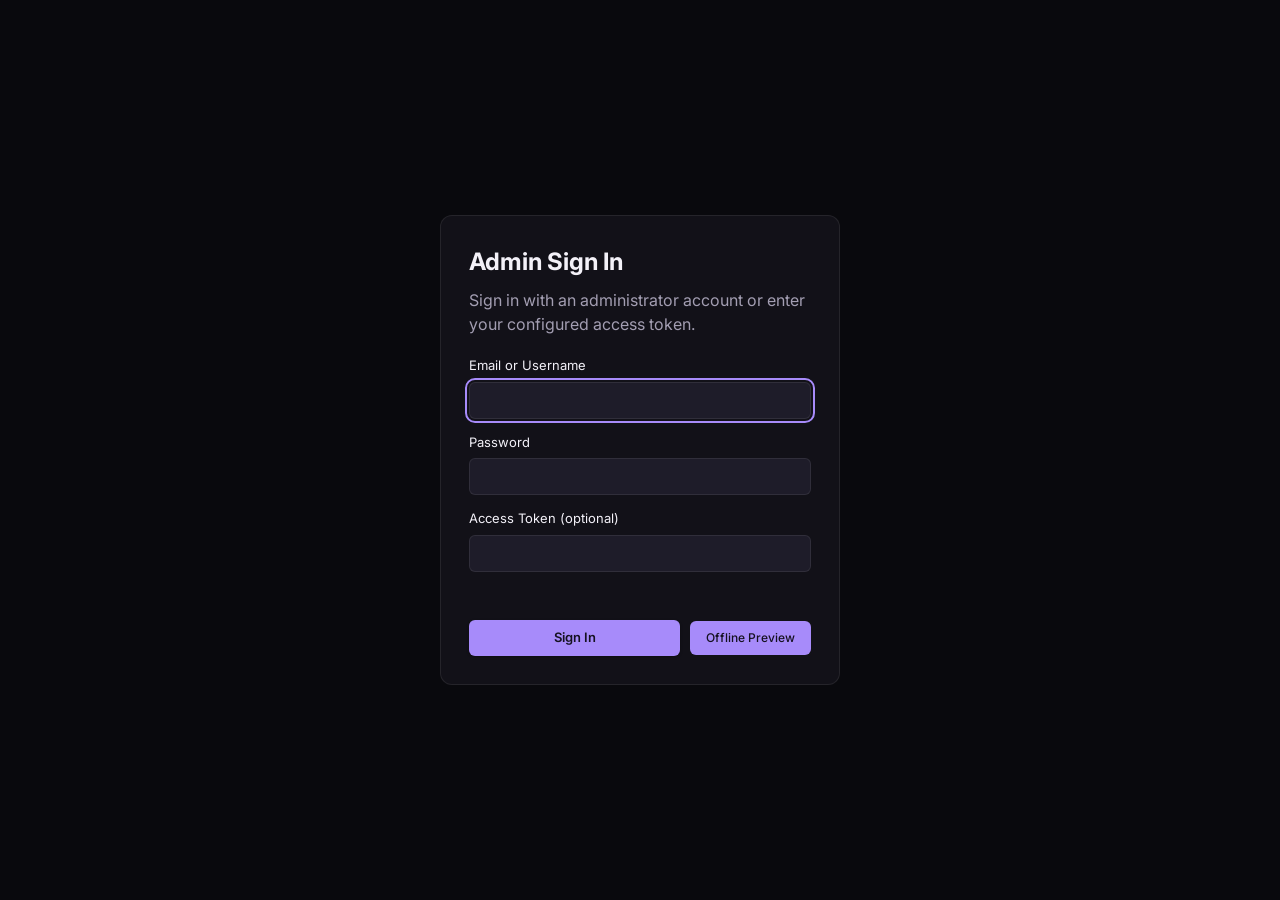
<file: admin-preview/index.html>
<!DOCTYPE html>
<html lang="en">
<head>
  <meta charset="UTF-8" />
  <meta name="viewport" content="width=device-width, initial-scale=1.0" />
  <meta http-equiv="Cache-Control" content="no-cache, no-store, must-revalidate" />
  <meta http-equiv="Pragma" content="no-cache" />
  <meta http-equiv="Expires" content="0" />
  <title>Larpiano Control Center — Admin Preview</title>
  <link rel="icon" type="image/svg+xml" href="assets/logo.svg" />

  <!-- Google Fonts: Plus Jakarta Sans, Inter & JetBrains Mono -->
  <link rel="preconnect" href="https://fonts.googleapis.com" />
  <link rel="preconnect" href="https://fonts.gstatic.com" crossorigin />
  <link href="https://fonts.googleapis.com/css2?family=Inter:wght@400;500;600;700;800&family=Plus+Jakarta+Sans:wght@500;600;700;800&family=JetBrains+Mono:wght@400;500;600&display=swap" rel="stylesheet" />

  <!-- CSS Design Tokens, Layout & Components -->
  <link rel="stylesheet" href="css/tokens.css?v=5.2.0" />
  <link rel="stylesheet" href="css/layout.css?v=5.2.0" />
  <link rel="stylesheet" href="css/components.css?v=5.2.0" />
  <link rel="stylesheet" href="css/pages.css?v=5.2.0" />
</head>
<body>

  <!-- Top Demo Data Indicator Banner -->
  <header class="demo-banner">
    <div class="demo-banner-left">
      <span class="demo-tag">CONTROL CENTER</span>
      <span class="demo-banner-text">Larpiano Admin Fleet Console</span>
    </div>
    <div class="demo-banner-right">
      <span class="fleet-channel-tag">Connecting...</span>
    </div>
  </header>

  <!-- Main Application Frame -->
  <div class="app-layout">

    <!-- Left Navigation Rail -->
    <aside class="app-sidebar" id="app-sidebar">
      <!-- Brand Block -->
      <a href="#/overview" class="sidebar-brand">
        <img src="assets/logo.svg" alt="Larpiano" class="sidebar-logo-icon" />
        <div class="sidebar-brand-text">
          <span class="brand-name">larpiano</span>
          <span class="brand-desc">· admin</span>
        </div>
      </a>

      <!-- Primary Navigation -->
      <nav class="sidebar-nav-container">
        <!-- 1. Overview -->
        <a href="#/overview" class="nav-item active" data-route="overview">
          <span class="nav-icon">
            <svg width="18" height="18" viewBox="0 0 24 24" fill="none" stroke="currentColor" stroke-width="2" stroke-linecap="round" stroke-linejoin="round">
              <rect x="3" y="3" width="7" height="9" rx="1"/><rect x="14" y="3" width="7" height="5" rx="1"/><rect x="14" y="12" width="7" height="9" rx="1"/><rect x="3" y="16" width="7" height="5" rx="1"/>
            </svg>
          </span>
          <span class="nav-label">Overview</span>
        </a>

        <!-- 2. Users -->
        <a href="#/users" class="nav-item" data-route="users">
          <span class="nav-icon">
            <svg width="18" height="18" viewBox="0 0 24 24" fill="none" stroke="currentColor" stroke-width="2" stroke-linecap="round" stroke-linejoin="round">
              <path d="M17 21v-2a4 4 0 0 0-4-4H5a4 4 0 0 0-4 4v2"/><circle cx="9" cy="7" r="4"/><path d="M23 21v-2a4 4 0 0 0-3-3.87"/><path d="M16 3.13a4 4 0 0 1 0 7.75"/>
            </svg>
          </span>
          <span class="nav-label">Users</span>
        </a>

        <!-- 3. Live Sessions -->
        <a href="#/sessions" class="nav-item" data-route="sessions">
          <span class="nav-icon">
            <svg width="18" height="18" viewBox="0 0 24 24" fill="none" stroke="currentColor" stroke-width="2" stroke-linecap="round" stroke-linejoin="round">
              <rect x="2" y="3" width="20" height="14" rx="2"/><line x1="8" y1="21" x2="16" y2="21"/><line x1="12" y1="17" x2="12" y2="21"/>
            </svg>
          </span>
          <span class="nav-label">Live Sessions</span>
          <span class="nav-badge live-badge">8</span>
        </a>

        <!-- 4. Analytics -->
        <a href="#/analytics" class="nav-item" data-route="analytics">
          <span class="nav-icon">
            <svg width="18" height="18" viewBox="0 0 24 24" fill="none" stroke="currentColor" stroke-width="2" stroke-linecap="round" stroke-linejoin="round">
              <line x1="18" y1="20" x2="18" y2="10"/><line x1="12" y1="20" x2="12" y2="4"/><line x1="6" y1="20" x2="6" y2="14"/>
            </svg>
          </span>
          <span class="nav-label">Analytics</span>
        </a>

        <!-- 5. Announcements -->
        <a href="#/announcements" class="nav-item" data-route="announcements">
          <span class="nav-icon">
            <svg width="18" height="18" viewBox="0 0 24 24" fill="none" stroke="currentColor" stroke-width="2" stroke-linecap="round" stroke-linejoin="round">
              <path d="M18 8A6 6 0 0 0 6 8c0 7-3 9-3 9h18s-3-2-3-9"/><path d="M13.73 21a2 2 0 0 1-3.46 0"/>
            </svg>
          </span>
          <span class="nav-label">Announcements</span>
        </a>

        <!-- 6. Releases -->
        <a href="#/releases" class="nav-item" data-route="releases">
          <span class="nav-icon">
            <svg width="18" height="18" viewBox="0 0 24 24" fill="none" stroke="currentColor" stroke-width="2" stroke-linecap="round" stroke-linejoin="round">
              <polygon points="12 2 2 7 12 12 22 7 12 2"/><polyline points="2 17 12 22 22 17"/><polyline points="2 12 12 17 22 12"/>
            </svg>
          </span>
          <span class="nav-label">Releases</span>
        </a>

        <!-- 7. Playground -->
        <a href="#/playground" class="nav-item" data-route="playground">
          <span class="nav-icon">
            <svg width="18" height="18" viewBox="0 0 24 24" fill="none" stroke="currentColor" stroke-width="2" stroke-linecap="round" stroke-linejoin="round">
              <polygon points="13 2 3 14 12 14 11 22 21 10 12 10 13 2"/>
            </svg>
          </span>
          <span class="nav-label">Playground</span>
        </a>

        <!-- Divider -->
        <div class="sidebar-divider"></div>

        <!-- 8. Audit Log -->
        <a href="#/audit" class="nav-item" data-route="audit">
          <span class="nav-icon">
            <svg width="18" height="18" viewBox="0 0 24 24" fill="none" stroke="currentColor" stroke-width="2" stroke-linecap="round" stroke-linejoin="round">
              <path d="M14 2H6a2 2 0 0 0-2 2v16a2 2 0 0 0 2 2h12a2 2 0 0 0 2-2V8z"/><polyline points="14 2 14 8 20 8"/><line x1="16" y1="13" x2="8" y2="13"/><line x1="16" y1="17" x2="8" y2="17"/><polyline points="10 9 9 9 8 9"/>
            </svg>
          </span>
          <span class="nav-label">Audit Log</span>
        </a>

        <!-- 9. Settings -->
        <a href="#/settings" class="nav-item" data-route="settings">
          <span class="nav-icon">
            <svg width="18" height="18" viewBox="0 0 24 24" fill="none" stroke="currentColor" stroke-width="2" stroke-linecap="round" stroke-linejoin="round">
              <circle cx="12" cy="12" r="3"/><path d="M19.4 15a1.65 1.65 0 0 0 .33 1.82l.06.06a2 2 0 0 1 0 2.83 2 2 0 0 1-2.83 0l-.06-.06a1.65 1.65 0 0 0-1.82-.33 1.65 1.65 0 0 0-1 1.51V21a2 2 0 0 1-2 2 2 2 0 0 1-2-2v-.09A1.65 1.65 0 0 0 9 19.4a1.65 1.65 0 0 0-1.82.33l-.06.06a2 2 0 0 1-2.83 0 2 2 0 0 1 0-2.83l.06-.06a1.65 1.65 0 0 0 .33-1.82 1.65 1.65 0 0 0-1.51-1H3a2 2 0 0 1-2-2 2 2 0 0 1 2-2h.09A1.65 1.65 0 0 0 4.6 9a1.65 1.65 0 0 0-.33-1.82l-.06-.06a2 2 0 0 1 0-2.83 2 2 0 0 1 2.83 0l.06.06a1.65 1.65 0 0 0 1.82.33H9a1.65 1.65 0 0 0 1-1.51V3a2 2 0 0 1 2-2 2 2 0 0 1 2 2v.09a1.65 1.65 0 0 0 1 1.51 1.65 1.65 0 0 0 1.82-.33l.06-.06a2 2 0 0 1 2.83 0 2 2 0 0 1 0 2.83l-.06.06a1.65 1.65 0 0 0-.33 1.82V9a1.65 1.65 0 0 0 1.51 1H21a2 2 0 0 1 2 2 2 2 0 0 1-2 2h-.09a1.65 1.65 0 0 0-1.51 1z"/>
            </svg>
          </span>
          <span class="nav-label">Settings</span>
        </a>
      </nav>

      <!-- Sidebar Footer -->
      <footer class="sidebar-footer">
        <div class="sidebar-version">
          <span class="status-dot"></span>
          <span>v1.1.0</span>
        </div>
        <span style="font-size: 10px; color: var(--subtle); text-transform: uppercase; letter-spacing: 0.05em;">Admin</span>
      </footer>
    </aside>

    <!-- Main Content Region -->
    <main class="app-main">
      <!-- Top Header -->
      <header class="app-header">
        <div class="header-left">
          <button id="mobile-menu-toggle" class="mobile-nav-toggle" aria-label="Toggle Menu">
            <svg width="20" height="20" viewBox="0 0 24 24" fill="none" stroke="currentColor" stroke-width="2"><line x1="3" y1="12" x2="21" y2="12"/><line x1="3" y1="6" x2="21" y2="21"/><line x1="3" y1="18" x2="21" y2="18"/></svg>
          </button>
          <div class="header-breadcrumb" id="header-breadcrumb">Overview</div>
        </div>

        <div class="header-right">
          <!-- Search Field Trigger -->
          <div class="header-search" id="header-search-bar" role="button" tabindex="0">
            <svg class="search-icon" viewBox="0 0 24 24" fill="none" stroke="currentColor" stroke-width="2">
              <circle cx="11" cy="11" r="8"/><line x1="21" y1="21" x2="16.65" y2="16.65"/>
            </svg>
            <span class="search-placeholder">Search (Ctrl K)</span>
            <span class="search-shortcut">⌘K</span>
          </div>

          <!-- Notification Bell -->
          <div style="position: relative;">
            <button class="header-btn" id="header-notif-btn" aria-label="Notifications">
              <svg width="18" height="18" viewBox="0 0 24 24" fill="none" stroke="currentColor" stroke-width="2">
                <path d="M18 8A6 6 0 0 0 6 8c0 7-3 9-3 9h18s-3-2-3-9"/><path d="M13.73 21a2 2 0 0 1-3.46 0"/>
              </svg>
              <span class="notification-badge"></span>
            </button>

            <!-- Notification Popover -->
            <div class="popover-menu" id="notif-popover" style="width: 300px; padding: 0;">
              <div style="padding: 10px 14px; border-bottom: 1px solid var(--border); font-size: 12px; font-weight: 600; color: var(--text); display: flex; justify-content: space-between;">
                <span>Notifications (Demo)</span>
                <span style="color: var(--accent-soft);">3 new</span>
              </div>
              <div id="notif-list"></div>
            </div>
          </div>

          <!-- Admin Profile Pill -->
          <div style="position: relative;">
            <button class="header-profile-btn" id="header-profile-btn">
              <div class="profile-avatar">A</div>
              <span class="profile-name">Administrator</span>
              <svg width="12" height="12" viewBox="0 0 24 24" fill="none" stroke="currentColor" stroke-width="2" style="color: var(--subtle);"><polyline points="6 9 12 15 18 9"/></svg>
            </button>

            <!-- Profile Popover -->
            <div class="popover-menu" id="profile-popover">
              <div style="padding: 8px 12px; border-bottom: 1px solid var(--border-subtle); margin-bottom: 4px;">
                <div class="popover-user-name" style="font-size: 13px; font-weight: 600; color: var(--text);">Administrator</div>
                <div class="popover-user-role" style="font-size: 11px; color: var(--subtle);">Control Center</div>
              </div>
              <div class="popover-item" id="profile-action-settings">
                <span>⚙️</span> Control Center Settings
              </div>
              <div class="popover-item" id="profile-action-signout" style="color: var(--danger);">
                <span>🚪</span> Sign out
              </div>
            </div>
          </div>
        </div>
      </header>

      <!-- Scrollable Page Container -->
      <section class="app-viewport" id="page-viewport">
        <!-- Rendered by active page module -->
      </section>
    </main>
  </div>

  <!-- Mobile Backdrop -->
  <div class="app-backdrop" id="app-backdrop"></div>

  <!-- Slide-Over User Detail Drawer -->
  <div class="drawer" id="user-drawer">
    <div class="drawer-header">
      <h3 style="font-size: var(--text-md); font-weight: 600; color: var(--text);">User Details</h3>
      <button class="btn btn-ghost btn-icon" id="drawer-close-btn" aria-label="Close">✕</button>
    </div>
    <div class="drawer-body" id="drawer-user-content">
      <!-- Populated dynamically -->
    </div>
  </div>
  <div class="app-backdrop" id="drawer-backdrop"></div>

  <!-- Announcement Composer Modal -->
  <div class="modal-overlay" id="announcement-modal">
    <div class="modal-card">
      <div class="modal-header">
        <h3 style="font-size: var(--text-md); font-weight: 600; color: var(--text);">Compose Announcement</h3>
        <button class="btn btn-ghost btn-icon" id="modal-anc-close-btn" aria-label="Close">✕</button>
      </div>
      <div class="modal-body">
        <div class="form-group">
          <label class="form-label">Announcement Title</label>
          <input type="text" id="anc-input-title" class="form-input" placeholder="e.g. v1.1.0 is now available" />
        </div>
        <div class="form-group">
          <label class="form-label">Audience Target</label>
          <select id="anc-select-audience" class="form-select">
            <option value="Global">Global (All clients)</option>
            <option value="Beta testers">Beta testers</option>
            <option value="Selected opt-in group">Selected opt-in group</option>
          </select>
        </div>
        <div class="form-group">
          <label class="form-label">Message Content (Safe plain text)</label>
          <textarea id="anc-input-msg" class="form-textarea" placeholder="Write release notes or maintenance notice here..."></textarea>
        </div>

        <!-- Real-time Live Preview -->
        <div class="announcement-preview-box">
          <div class="announcement-preview-header">In-App Live Preview</div>
          <div style="font-size: 14px; font-weight: 600; color: var(--text); margin-bottom: 4px;" id="preview-anc-title">Announcement Title</div>
          <div style="font-size: 12px; color: var(--muted); margin-bottom: 8px;" id="preview-anc-msg">Announcement message content will appear here...</div>
          <div style="font-size: 10px; color: var(--subtle);">Target: <span id="preview-anc-aud" style="color: var(--accent-soft);">Global</span> · Safe rendering preview</div>
        </div>
      </div>
      <div class="modal-footer">
        <button class="btn btn-ghost" id="modal-anc-cancel-btn">Cancel</button>
        <button class="btn btn-secondary" id="modal-anc-save-draft">Save Draft</button>
        <button class="btn btn-primary" id="modal-anc-publish">Publish (Preview)</button>
      </div>
    </div>
  </div>

  <!-- Release Notes & Draft Modal -->
  <div class="modal-overlay" id="release-modal">
    <div class="modal-card">
      <div class="modal-header">
        <h3 id="modal-rel-title" style="font-size: var(--text-md); font-weight: 600; color: var(--text);">Release Details</h3>
        <button class="btn btn-ghost btn-icon" id="modal-rel-close-btn" aria-label="Close">✕</button>
      </div>
      <div class="modal-body" id="modal-rel-body">
        <!-- Injected dynamically -->
      </div>
      <div class="modal-footer">
        <button class="btn btn-secondary" id="modal-rel-done-btn">Done</button>
      </div>
    </div>
  </div>

  <!-- Command Palette / Global Search Modal (Ctrl + K) -->
  <div class="modal-overlay" id="search-modal">
    <div class="modal-card" style="max-width: 520px;">
      <div style="padding: 12px 16px; border-bottom: 1px solid var(--border); display: flex; align-items: center; gap: 10px;">
        <svg width="18" height="18" viewBox="0 0 24 24" fill="none" stroke="currentColor" stroke-width="2" style="color: var(--accent-soft);"><circle cx="11" cy="11" r="8"/><line x1="21" y1="21" x2="16.65" y2="16.65"/></svg>
        <input type="text" id="search-modal-input" placeholder="Type a page, user, or action..." style="flex: 1; background: transparent; border: none; outline: none; color: var(--text); font-size: 15px; font-family: var(--font-sans);" />
        <button class="btn btn-ghost btn-icon" id="search-modal-close" style="width: 24px; height: 24px; font-size: 12px;">✕</button>
      </div>
      <div id="search-modal-results" style="max-height: 340px; overflow-y: auto; padding: 8px;">
        <!-- Populated dynamically -->
      </div>
    </div>
  </div>

  <!-- Fullscreen Celebration Particles Canvas -->
  <canvas id="confetti-canvas"></canvas>

  <!-- ES Module Application Coordinator -->
  <script type="module" src="js/app.js?v=5.2.0"></script>
</body>
</html>
</file>
<file: admin-preview/css/tokens.css>
/* ==========================================================================
   LARPIANO CONTROL CENTER — DESIGN TOKENS
   Modern, Precision Audio/Gaming Admin System
   ========================================================================== */

:root {
  /* Color Palette — Deep OLED & Refined Charcoal */
  --bg: #09090D;             /* Main page background */
  --sidebar: #0C0C11;        /* Navigation rail */
  --surface: #121118;        /* Main cards and table surfaces */
  --surface-raised: #181622; /* Hovered / elevated cards */
  --surface-soft: #1E1C29;   /* Inputs, badges, secondary blocks */
  --surface-active: #252233; /* Active/pressed row state */
  --border: rgba(255, 255, 255, 0.08); /* Crisp modern border */
  --border-subtle: rgba(255, 255, 255, 0.04);
  --border-focus: #8B5CF6;
  --border-accent: rgba(167, 139, 250, 0.28);

  /* Text & Content */
  --text: #F3F1F8;           /* Primary text */
  --muted: #A39EB2;          /* Secondary supporting text */
  --subtle: #736E82;         /* Quiet timestamps & metadata */

  /* Lavender / Violet Accents */
  --accent: #A78BFA;         /* Primary accent */
  --accent-soft: #C4B5FD;    /* High-contrast lavender */
  --accent-deep: #7C3AED;    /* Deep purple */
  --accent-glow: rgba(167, 139, 250, 0.18);
  --accent-tint: rgba(167, 139, 250, 0.10);

  /* Status Colors */
  --success: #34D399;        /* Online / playing */
  --success-bg: rgba(52, 211, 153, 0.12);
  --warning: #FBBF24;        /* Idle / scheduled */
  --warning-bg: rgba(251, 191, 36, 0.12);
  --danger: #F87171;         /* Suspended / error */
  --danger-bg: rgba(248, 113, 113, 0.12);
  --offline: #6B7280;        /* Offline */

  /* Typography — Clean, Bold, Modern Unslop Sans */
  --font-display: "Plus Jakarta Sans", "Inter", system-ui, -apple-system, BlinkMacSystemFont, "Segoe UI", Roboto, "Helvetica Neue", Arial, sans-serif;
  --font-sans: "Inter", "Plus Jakarta Sans", system-ui, -apple-system, BlinkMacSystemFont, "Segoe UI", Roboto, "Helvetica Neue", Arial, sans-serif;
  --font-serif: "Plus Jakarta Sans", "Inter", system-ui, sans-serif;
  --font-mono: "JetBrains Mono", ui-monospace, SFMono-Regular, Menlo, Monaco, Consolas, "Liberation Mono", "Courier New", monospace;

  /* Type Scale */
  --text-xs: 0.75rem;       /* 12px */
  --text-sm: 0.8125rem;     /* 13px */
  --text-base: 0.875rem;    /* 14px */
  --text-md: 0.9375rem;     /* 15px */
  --text-lg: 1.125rem;      /* 18px */
  --text-xl: 1.375rem;      /* 22px */
  --text-2xl: 1.75rem;      /* 28px */
  --text-3xl: 2.125rem;     /* 34px */
  --text-hero: 2.5rem;      /* 40px */

  /* Spacing Scale */
  --space-1: 0.25rem;       /* 4px */
  --space-2: 0.5rem;        /* 8px */
  --space-3: 0.75rem;       /* 12px */
  --space-4: 1rem;          /* 16px */
  --space-5: 1.25rem;       /* 20px */
  --space-6: 1.5rem;        /* 24px */
  --space-8: 2rem;          /* 32px */
  --space-10: 2.5rem;       /* 40px */

  /* Geometry & Radius */
  --radius-xs: 4px;
  --radius-sm: 6px;
  --radius-md: 8px;
  --radius-lg: 12px;
  --radius-xl: 16px;
  --radius-full: 9999px;

  /* Dimensions */
  --sidebar-width: 232px;
  --header-height: 56px;
  --content-max-width: 1440px;

  /* Transitions */
  --transition-fast: 140ms ease;
  --transition-normal: 200ms cubic-bezier(0.16, 1, 0.3, 1);
  --transition-slow: 320ms cubic-bezier(0.16, 1, 0.3, 1);
}

/* Compact mode */
body.density-compact {
  --space-4: 0.75rem;
  --space-5: 1rem;
  --space-6: 1.25rem;
  --space-8: 1.5rem;
  --text-base: 0.8125rem;
}
</file>
<file: admin-preview/css/layout.css>
/* ==========================================================================
   LARPIANO CONTROL CENTER — LAYOUT & SHELL
   ========================================================================== */

*, *::before, *::after {
  box-sizing: border-box;
  margin: 0;
  padding: 0;
}

html, body {
  height: 100%;
  width: 100%;
  background-color: var(--bg);
  color: var(--text);
  font-family: var(--font-sans);
  font-size: 16px;
  line-height: 1.5;
  -webkit-font-smoothing: antialiased;
  -moz-osx-font-smoothing: grayscale;
  overflow: hidden;
}

/* Prototype Banner */
.demo-banner {
  background: linear-gradient(90deg, #181524 0%, #1c182d 50%, #181524 100%);
  border-bottom: 1px solid rgba(167, 139, 250, 0.2);
  padding: 6px 16px;
  font-size: var(--text-xs);
  color: var(--accent-soft);
  display: flex;
  align-items: center;
  justify-content: space-between;
  height: 28px;
  z-index: 100;
  position: relative;
}

.demo-banner-left {
  display: flex;
  align-items: center;
  gap: var(--space-2);
}

.demo-tag {
  background: var(--accent-deep);
  color: #FFFFFF;
  font-weight: 600;
  font-size: 10px;
  padding: 1px 6px;
  border-radius: var(--radius-xs);
  letter-spacing: 0.05em;
  text-transform: uppercase;
}

.demo-banner-text {
  color: var(--muted);
}

.demo-banner-right {
  font-size: 11px;
  color: var(--subtle);
}

/* Main Layout Grid */
.app-layout {
  display: flex;
  height: calc(100vh - 28px);
  width: 100vw;
  overflow: hidden;
}

/* Sidebar */
.app-sidebar {
  width: var(--sidebar-width);
  min-width: var(--sidebar-width);
  background-color: var(--sidebar);
  border-right: 1px solid var(--border);
  display: flex;
  flex-direction: column;
  justify-content: space-between;
  user-select: none;
  z-index: 40;
  transition: transform var(--transition-normal);
}

.sidebar-brand {
  padding: var(--space-5) var(--space-5) var(--space-4) var(--space-5);
  display: flex;
  align-items: center;
  gap: var(--space-3);
  text-decoration: none;
}

.sidebar-logo-icon {
  width: 28px;
  height: 28px;
  border-radius: 6px;
  flex-shrink: 0;
}

.sidebar-brand-text {
  display: flex;
  align-items: baseline;
  gap: 6px;
}

.brand-name {
  font-family: var(--font-sans);
  font-size: var(--text-md);
  font-weight: 600;
  letter-spacing: -0.01em;
  color: var(--text);
}

.brand-desc {
  font-size: var(--text-xs);
  color: var(--subtle);
  font-weight: 400;
}

/* Navigation List */
.sidebar-nav-container {
  flex: 1;
  overflow-y: auto;
  padding: var(--space-2) var(--space-3);
  display: flex;
  flex-direction: column;
  gap: 2px;
}

.nav-item {
  display: flex;
  align-items: center;
  gap: var(--space-3);
  padding: 8px var(--space-3);
  border-radius: var(--radius-md);
  color: var(--muted);
  text-decoration: none;
  font-size: var(--text-base);
  font-weight: 500;
  transition: all var(--transition-fast);
  cursor: pointer;
  border: 1px solid transparent;
  position: relative;
}

.nav-item:hover {
  color: var(--text);
  background-color: var(--surface-raised);
}

.nav-item.active {
  color: var(--text);
  background-color: var(--accent-tint);
  border-color: rgba(167, 139, 250, 0.2);
}

.nav-item.active .nav-icon {
  color: var(--accent);
}

.nav-icon {
  width: 18px;
  height: 18px;
  display: flex;
  align-items: center;
  justify-content: center;
  color: var(--subtle);
  flex-shrink: 0;
  transition: color var(--transition-fast);
}

.nav-label {
  flex: 1;
  white-space: nowrap;
}


.nav-badge.live-badge {
  background: rgba(52, 211, 153, 0.15);
  color: #34D399;
  border: 1px solid rgba(52, 211, 153, 0.3);
  font-size: 10px;
  font-weight: 700;
  padding: 1px 6px;
  border-radius: var(--radius-full);
}

.fleet-channel-tag {
  color: var(--accent-soft);
  font-family: var(--font-mono);
  font-size: 11px;
  font-weight: 600;
}

.nav-badge {
  font-size: 11px;
  font-weight: 600;
  padding: 1px 6px;
  border-radius: var(--radius-full);
  background: var(--surface-soft);
  color: var(--muted);
}

.sidebar-divider {
  height: 1px;
  background-color: var(--border);
  margin: var(--space-3) var(--space-2);
}

/* Sidebar Footer */
.sidebar-footer {
  padding: var(--space-4) var(--space-4);
  border-top: 1px solid var(--border);
  display: flex;
  align-items: center;
  justify-content: space-between;
}

.sidebar-version {
  display: flex;
  align-items: center;
  gap: 8px;
  font-size: var(--text-xs);
  color: var(--muted);
  font-family: var(--font-mono);
}

.status-dot {
  width: 7px;
  height: 7px;
  border-radius: var(--radius-full);
  background-color: var(--success);
  box-shadow: 0 0 6px rgba(85, 201, 154, 0.4);
}

/* Content Area */
.app-main {
  flex: 1;
  display: flex;
  flex-direction: column;
  min-width: 0;
  overflow: hidden;
  position: relative;
}

/* Top Header */
.app-header {
  height: var(--header-height);
  min-height: var(--header-height);
  background-color: var(--bg);
  border-bottom: 1px solid var(--border);
  padding: 0 var(--space-8);
  display: flex;
  align-items: center;
  justify-content: space-between;
  gap: var(--space-4);
  z-index: 30;
}

.header-left {
  display: flex;
  align-items: center;
  gap: var(--space-3);
}

.mobile-nav-toggle {
  display: none;
  background: transparent;
  border: 1px solid var(--border);
  color: var(--muted);
  width: 36px;
  height: 36px;
  border-radius: var(--radius-md);
  cursor: pointer;
  align-items: center;
  justify-content: center;
}

.header-breadcrumb {
  font-size: var(--text-base);
  color: var(--muted);
  font-weight: 500;
}

.header-right {
  display: flex;
  align-items: center;
  gap: var(--space-3);
}

/* Search Bar in Header */
.header-search {
  position: relative;
  display: flex;
  align-items: center;
  background-color: var(--surface);
  border: 1px solid var(--border);
  border-radius: var(--radius-md);
  padding: 6px 12px;
  width: 240px;
  transition: all var(--transition-fast);
  cursor: pointer;
}

.header-search:hover {
  border-color: var(--border-focus);
  background-color: var(--surface-raised);
}

.search-icon {
  width: 15px;
  height: 15px;
  color: var(--subtle);
  margin-right: 8px;
  flex-shrink: 0;
}

.search-placeholder {
  color: var(--subtle);
  font-size: var(--text-sm);
  flex: 1;
}

.search-shortcut {
  font-size: 11px;
  font-family: var(--font-mono);
  color: var(--subtle);
  background: var(--surface-soft);
  border: 1px solid var(--border);
  padding: 1px 5px;
  border-radius: var(--radius-xs);
}

/* Header Action Buttons */
.header-btn {
  background: transparent;
  border: 1px solid var(--border);
  color: var(--muted);
  width: 38px;
  height: 38px;
  border-radius: var(--radius-md);
  display: flex;
  align-items: center;
  justify-content: center;
  cursor: pointer;
  position: relative;
  transition: all var(--transition-fast);
}

.header-btn:hover {
  background-color: var(--surface-raised);
  color: var(--text);
  border-color: var(--accent-deep);
}

.notification-badge {
  position: absolute;
  top: 7px;
  right: 7px;
  width: 7px;
  height: 7px;
  border-radius: var(--radius-full);
  background-color: var(--accent);
  box-shadow: 0 0 6px var(--accent);
}

/* Admin Profile Trigger */
.header-profile-btn {
  display: flex;
  align-items: center;
  gap: 8px;
  background: transparent;
  border: 1px solid var(--border);
  padding: 4px 10px 4px 4px;
  border-radius: var(--radius-full);
  cursor: pointer;
  transition: all var(--transition-fast);
}

.header-profile-btn:hover {
  border-color: var(--accent-deep);
  background-color: var(--surface-raised);
}

.profile-avatar {
  width: 28px;
  height: 28px;
  border-radius: var(--radius-full);
  background: linear-gradient(135deg, #7C3AED 0%, #A78BFA 100%);
  color: #FFFFFF;
  display: flex;
  align-items: center;
  justify-content: center;
  font-size: 12px;
  font-weight: 600;
}

.profile-name {
  font-size: var(--text-sm);
  color: var(--text);
  font-weight: 500;
}

/* Page Viewport Area */
.app-viewport {
  flex: 1;
  overflow-y: auto;
  overflow-x: hidden;
  padding: clamp(16px, 1.8vw, 24px);
  position: relative;
}

.content-container {
  max-width: var(--content-max-width);
  margin: 0 auto;
  display: flex;
  flex-direction: column;
  gap: var(--space-6);
}

/* Backdrop for Mobile Nav & Modals */
.app-backdrop {
  position: fixed;
  inset: 0;
  background: rgba(11, 11, 15, 0.7);
  backdrop-filter: blur(4px);
  z-index: 50;
  opacity: 0;
  pointer-events: none;
  transition: opacity var(--transition-fast);
}

.app-backdrop.visible {
  opacity: 1;
  pointer-events: auto;
}

/* Responsive Styles */
@media (max-width: 1024px) {
  .app-header {
    padding: 0 var(--space-5);
  }
  .app-viewport {
    padding: var(--space-5);
  }
}

@media (max-width: 768px) {
  .mobile-nav-toggle {
    display: flex;
  }
  .app-sidebar {
    position: fixed;
    top: 28px;
    bottom: 0;
    left: 0;
    transform: translateX(-100%);
    box-shadow: 0 10px 30px rgba(0, 0, 0, 0.5);
  }
  .app-sidebar.open {
    transform: translateX(0);
  }
  .header-search {
    display: none;
  }
  .profile-name {
    display: none;
  }
}
</file>
<file: admin-preview/css/components.css>
/* ==========================================================================
   LARPIANO CONTROL CENTER — REUSABLE COMPONENTS
   ========================================================================== */

/* --- Card Base --- */
.card {
  background: linear-gradient(180deg, rgba(255, 255, 255, 0.02) 0%, rgba(255, 255, 255, 0) 100%), var(--surface);
  border: 1px solid var(--border);
  border-radius: var(--radius-lg);
  box-shadow: 0 4px 16px rgba(0, 0, 0, 0.35), inset 0 1px 0 rgba(255, 255, 255, 0.05);
  padding: var(--space-5);
  position: relative;
  transition: all var(--transition-fast);
}

.card:hover {
  border-color: rgba(167, 139, 250, 0.3);
  box-shadow: 0 8px 24px rgba(0, 0, 0, 0.45), inset 0 1px 0 rgba(167, 139, 250, 0.15);
}

.card-header {
  display: flex;
  align-items: center;
  justify-content: space-between;
  margin-bottom: var(--space-3);
}

.card-title {
  font-family: var(--font-display);
  font-size: var(--text-md);
  font-weight: 700;
  color: #FFFFFF;
  letter-spacing: -0.015em;
}

.card-subtitle {
  font-size: var(--text-xs);
  color: var(--muted);
  margin-top: 2px;
}

/* --- KPI Card --- */
.kpi-grid {
  display: grid;
  grid-template-columns: repeat(4, 1fr);
  gap: var(--space-4);
  margin-bottom: var(--space-4);
}

.kpi-card {
  background: linear-gradient(180deg, rgba(255, 255, 255, 0.025) 0%, rgba(255, 255, 255, 0) 100%), var(--surface);
  border: 1px solid var(--border);
  border-radius: var(--radius-lg);
  box-shadow: 0 4px 16px rgba(0, 0, 0, 0.35), inset 0 1px 0 rgba(255, 255, 255, 0.05);
  padding: 16px 18px;
  display: flex;
  flex-direction: column;
  justify-content: space-between;
  min-height: 110px;
  position: relative;
  overflow: hidden;
  transition: all var(--transition-fast);
}

.kpi-card:hover {
  background-color: var(--surface-raised);
  border-color: rgba(167, 139, 250, 0.35);
  box-shadow: 0 8px 24px rgba(0, 0, 0, 0.45), inset 0 1px 0 rgba(167, 139, 250, 0.15);
  transform: translateY(-1px);
}

.kpi-top {
  display: flex;
  align-items: center;
  justify-content: space-between;
  margin-bottom: var(--space-2);
}

.kpi-label-group {
  display: flex;
  align-items: center;
  gap: 8px;
}

.kpi-icon {
  width: 16px;
  height: 16px;
  color: var(--subtle);
  display: flex;
  align-items: center;
  justify-content: center;
}

.kpi-label {
  font-size: var(--text-xs);
  color: var(--muted);
  font-weight: 500;
}

.kpi-body {
  display: flex;
  align-items: baseline;
  justify-content: space-between;
  margin-top: auto;
}

.kpi-value {
  font-family: var(--font-display);
  font-size: 1.85rem;
  font-weight: 700;
  letter-spacing: -0.03em;
  color: #FFFFFF;
  line-height: 1.05;
}

.kpi-footer {
  display: flex;
  align-items: center;
  justify-content: space-between;
  margin-top: 8px;
}

.kpi-delta {
  font-size: var(--text-xs);
  display: inline-flex;
  align-items: center;
  gap: 3px;
  font-weight: 500;
}

.kpi-delta.positive {
  color: var(--accent-soft);
}

.kpi-delta.neutral {
  color: var(--subtle);
}

.kpi-sparkline {
  width: 72px;
  height: 22px;
  overflow: visible;
}

.kpi-mini-donut {
  width: 24px;
  height: 24px;
}

/* --- Buttons --- */
.btn {
  display: inline-flex;
  align-items: center;
  justify-content: center;
  gap: var(--space-2);
  padding: 8px 16px;
  font-size: var(--text-sm);
  font-weight: 500;
  border-radius: var(--radius-md);
  border: 1px solid transparent;
  cursor: pointer;
  transition: all var(--transition-fast);
  text-decoration: none;
  line-height: 1.2;
  user-select: none;
  font-family: var(--font-sans);
}

.btn:disabled {
  opacity: 0.5;
  cursor: not-allowed;
}

.btn-primary {
  background: linear-gradient(135deg, #A78BFA 0%, #8B5CF6 100%);
  color: #0B0B0F;
  font-weight: 600;
  border-color: rgba(255, 255, 255, 0.1);
  box-shadow: 0 1px 3px rgba(0, 0, 0, 0.3);
}

.btn-primary:hover:not(:disabled) {
  background: linear-gradient(135deg, #C4B5FD 0%, #A78BFA 100%);
  box-shadow: 0 2px 8px rgba(167, 139, 250, 0.3);
}

.btn-secondary {
  background-color: var(--surface-soft);
  border-color: var(--border);
  color: var(--text);
}

.btn-secondary:hover:not(:disabled) {
  background-color: var(--surface-raised);
  border-color: var(--accent-deep);
}

.btn-ghost {
  background: transparent;
  color: var(--muted);
}

.btn-ghost:hover:not(:disabled) {
  color: var(--text);
  background-color: var(--surface-raised);
}

.btn-danger-ghost {
  background: transparent;
  color: var(--danger);
  border: 1px solid rgba(228, 122, 135, 0.2);
}

.btn-danger-ghost:hover:not(:disabled) {
  background: var(--danger-bg);
  border-color: var(--danger);
}

.btn-sm {
  padding: 5px 10px;
  font-size: var(--text-xs);
}

.btn-icon {
  width: 32px;
  height: 32px;
  padding: 0;
  border-radius: var(--radius-md);
  display: inline-flex;
  align-items: center;
  justify-content: center;
}

/* --- Badges & Pills --- */
.badge {
  display: inline-flex;
  align-items: center;
  gap: 5px;
  padding: 2px 8px;
  font-size: 11px;
  font-weight: 500;
  border-radius: var(--radius-full);
  line-height: 1.3;
}

.badge-online {
  background-color: var(--success-bg);
  color: var(--success);
  border: 1px solid rgba(85, 201, 154, 0.25);
}

.badge-playing {
  background-color: rgba(85, 201, 154, 0.15);
  color: var(--success);
  border: 1px solid rgba(85, 201, 154, 0.35);
}

.badge-idle {
  background-color: var(--warning-bg);
  color: var(--warning);
  border: 1px solid rgba(230, 184, 107, 0.25);
}

.badge-offline {
  background-color: rgba(101, 98, 113, 0.15);
  color: var(--muted);
  border: 1px solid rgba(101, 98, 113, 0.25);
}

.badge-role-admin {
  background-color: rgba(167, 139, 250, 0.15);
  color: var(--accent-soft);
  border: 1px solid rgba(167, 139, 250, 0.3);
}

.badge-role-tester {
  background-color: rgba(139, 92, 246, 0.15);
  color: #DDD6FE;
  border: 1px solid rgba(139, 92, 246, 0.3);
}

.badge-role-user {
  background-color: var(--surface-soft);
  color: var(--muted);
  border: 1px solid var(--border);
}

.badge-channel-beta {
  background-color: rgba(167, 139, 250, 0.12);
  color: var(--accent-soft);
  border: 1px solid rgba(167, 139, 250, 0.25);
}

.badge-channel-stable {
  background-color: rgba(85, 201, 154, 0.12);
  color: var(--success);
  border: 1px solid rgba(85, 201, 154, 0.25);
}

.badge-tempo {
  background-color: var(--surface-soft);
  color: #DDD9EC;
  border: 1px solid var(--border);
  font-family: var(--font-sans);
  font-feature-settings: "tnum";
  font-size: 11px;
  font-weight: 600;
  padding: 2px 7px;
  border-radius: var(--radius-xs);
  letter-spacing: -0.01em;
}

.badge-tempo-boost {
  background-color: rgba(167, 139, 250, 0.14);
  color: var(--accent-soft);
  border: 1px solid rgba(167, 139, 250, 0.35);
  font-family: var(--font-sans);
  font-feature-settings: "tnum";
  font-size: 11px;
  font-weight: 600;
  padding: 2px 7px;
  border-radius: var(--radius-xs);
  letter-spacing: -0.01em;
}

.piano-mapping-text {
  font-family: var(--font-sans) !important;
  font-size: 13px;
  font-weight: 500;
  color: #DDD9EC;
  letter-spacing: -0.01em;
}

/* Player Table Cells */
.player-cell {
  display: inline-flex;
  align-items: center;
  gap: 10px;
}

.player-avatar-circle {
  width: 26px;
  height: 26px;
  border-radius: var(--radius-full);
  background: linear-gradient(135deg, #2A243D 0%, #1E1A2C 100%);
  border: 1px solid rgba(167, 139, 250, 0.3);
  display: inline-flex;
  align-items: center;
  justify-content: center;
  font-size: 11px;
  font-weight: 700;
  color: var(--accent-soft);
  flex-shrink: 0;
}

.player-info {
  display: flex;
  flex-direction: column;
  gap: 1px;
}

.player-name {
  color: #FFFFFF;
  font-size: 13px;
  font-weight: 600;
  letter-spacing: -0.01em;
}

.player-version {
  font-family: var(--font-mono);
  font-size: 10px;
  color: var(--subtle);
  letter-spacing: 0;
}

.player-song-title {
  color: #E6E3F0;
  font-size: 13px;
  font-weight: 500;
}

.badge-status {
  display: inline-flex;
  align-items: center;
  gap: 6px;
  font-family: var(--font-sans);
  font-size: 11px;
  font-weight: 600;
  padding: 3px 9px;
  border-radius: var(--radius-full);
}

.badge-status.badge-playing {
  background-color: rgba(52, 211, 153, 0.12);
  color: #34D399;
  border: 1px solid rgba(52, 211, 153, 0.3);
}

.badge-status.badge-idle {
  background-color: rgba(251, 191, 36, 0.12);
  color: #FBBF24;
  border: 1px solid rgba(251, 191, 36, 0.3);
}

.badge-status.badge-offline {
  background-color: rgba(107, 114, 128, 0.12);
  color: #9CA3AF;
  border: 1px solid rgba(107, 114, 128, 0.3);
}

.status-indicator-dot {
  width: 6px;
  height: 6px;
  border-radius: var(--radius-full);
}

.status-indicator-dot.online { background-color: var(--success); }
.status-indicator-dot.playing { background-color: var(--success); box-shadow: 0 0 6px var(--success); }
.status-indicator-dot.idle { background-color: var(--warning); }
.status-indicator-dot.offline { background-color: var(--offline); }

/* --- Tables --- */
.table-container {
  width: 100%;
  overflow-x: auto;
  border-radius: var(--radius-lg);
  border: 1px solid var(--border);
  background-color: var(--surface);
}

.data-table {
  width: 100%;
  border-collapse: collapse;
  text-align: left;
  font-size: var(--text-sm);
}

.data-table th {
  padding: 12px 16px;
  color: var(--muted);
  font-weight: 500;
  font-size: var(--text-xs);
  text-transform: uppercase;
  letter-spacing: 0.04em;
  background-color: rgba(20, 20, 27, 0.7);
  border-bottom: 1px solid var(--border);
  white-space: nowrap;
}

.data-table td {
  padding: 12px 16px;
  color: var(--text);
  border-bottom: 1px solid var(--border-subtle);
  vertical-align: middle;
}

.data-table tbody tr {
  transition: background-color var(--transition-fast);
}

.data-table tbody tr:hover {
  background-color: var(--surface-raised);
}

.data-table tbody tr.clickable {
  cursor: pointer;
}

.data-table tbody tr:last-child td {
  border-bottom: none;
}

.cell-meta {
  font-size: var(--text-xs);
  color: var(--subtle);
}

.cell-mono {
  font-family: var(--font-mono);
  font-size: var(--text-xs);
  color: var(--accent-soft);
}

/* --- Filter & Search Toolbar --- */
.toolbar {
  display: flex;
  align-items: center;
  justify-content: space-between;
  gap: var(--space-4);
  flex-wrap: wrap;
}

.toolbar-group {
  display: flex;
  align-items: center;
  gap: var(--space-2);
}

.input-search {
  display: flex;
  align-items: center;
  background-color: var(--surface);
  border: 1px solid var(--border);
  border-radius: var(--radius-md);
  padding: 6px 12px;
  min-width: 240px;
}

.input-search input {
  background: transparent;
  border: none;
  outline: none;
  color: var(--text);
  font-size: var(--text-sm);
  width: 100%;
  margin-left: 8px;
  font-family: var(--font-sans);
}

.input-search input::placeholder {
  color: var(--subtle);
}

.filter-pills {
  display: flex;
  background: var(--surface);
  border: 1px solid var(--border);
  border-radius: var(--radius-md);
  padding: 2px;
  gap: 2px;
}

.filter-pill {
  padding: 4px 10px;
  font-size: var(--text-xs);
  font-weight: 500;
  color: var(--muted);
  background: transparent;
  border: none;
  border-radius: var(--radius-sm);
  cursor: pointer;
  transition: all var(--transition-fast);
}

.filter-pill:hover {
  color: var(--text);
}

.filter-pill.active {
  background-color: var(--surface-soft);
  color: var(--text);
  font-weight: 600;
  box-shadow: 0 1px 2px rgba(0, 0, 0, 0.2);
}

/* --- Drawer (Slide-Over Panel) --- */
.drawer {
  position: fixed;
  top: 28px;
  right: 0;
  bottom: 0;
  width: 440px;
  max-width: 100vw;
  background-color: var(--surface);
  border-left: 1px solid var(--border);
  box-shadow: -10px 0 30px rgba(0, 0, 0, 0.5);
  z-index: 60;
  transform: translateX(100%);
  transition: transform var(--transition-normal);
  display: flex;
  flex-direction: column;
}

.drawer.open {
  transform: translateX(0);
}

.drawer-header {
  padding: var(--space-5);
  border-bottom: 1px solid var(--border);
  display: flex;
  align-items: center;
  justify-content: space-between;
}

.drawer-body {
  padding: var(--space-5);
  overflow-y: auto;
  flex: 1;
  display: flex;
  flex-direction: column;
  gap: var(--space-5);
}

.drawer-footer {
  padding: var(--space-4) var(--space-5);
  border-top: 1px solid var(--border);
  display: flex;
  align-items: center;
  justify-content: flex-end;
  gap: var(--space-3);
  background-color: var(--sidebar);
}

.drawer-section-title {
  font-size: var(--text-xs);
  text-transform: uppercase;
  letter-spacing: 0.05em;
  color: var(--subtle);
  font-weight: 600;
  margin-bottom: var(--space-2);
}

.drawer-prop-row {
  display: flex;
  justify-content: space-between;
  padding: 8px 0;
  border-bottom: 1px solid var(--border-subtle);
  font-size: var(--text-sm);
}

.drawer-prop-label {
  color: var(--muted);
}

.drawer-prop-val {
  color: var(--text);
  font-weight: 500;
}

/* --- Modals --- */
.modal-overlay {
  position: fixed;
  inset: 0;
  background: rgba(11, 11, 15, 0.75);
  backdrop-filter: blur(4px);
  z-index: 70;
  display: flex;
  align-items: center;
  justify-content: center;
  opacity: 0;
  pointer-events: none;
  transition: opacity var(--transition-fast);
  padding: var(--space-4);
}

.modal-overlay.open {
  opacity: 1;
  pointer-events: auto;
}

.modal-card {
  background-color: var(--surface);
  border: 1px solid var(--border);
  border-radius: var(--radius-lg);
  width: 100%;
  max-width: 580px;
  max-height: 90vh;
  display: flex;
  flex-direction: column;
  box-shadow: 0 20px 40px rgba(0, 0, 0, 0.6);
  transform: scale(0.96);
  transition: transform var(--transition-fast);
}

.modal-overlay.open .modal-card {
  transform: scale(1);
}

.modal-header {
  padding: var(--space-5);
  border-bottom: 1px solid var(--border);
  display: flex;
  align-items: center;
  justify-content: space-between;
}

.modal-body {
  padding: var(--space-5);
  overflow-y: auto;
  display: flex;
  flex-direction: column;
  gap: var(--space-4);
}

.modal-footer {
  padding: var(--space-4) var(--space-5);
  border-top: 1px solid var(--border);
  display: flex;
  align-items: center;
  justify-content: flex-end;
  gap: var(--space-3);
  background-color: var(--sidebar);
}

/* Form Controls in Modal */
.form-group {
  display: flex;
  flex-direction: column;
  gap: 6px;
}

.form-label {
  font-size: var(--text-xs);
  font-weight: 500;
  color: var(--muted);
}

.form-input, .form-textarea, .form-select {
  background-color: var(--surface-soft);
  border: 1px solid var(--border);
  border-radius: var(--radius-md);
  padding: 8px 12px;
  color: var(--text);
  font-family: var(--font-sans);
  font-size: var(--text-sm);
  outline: none;
  transition: border-color var(--transition-fast);
}

.form-input:focus, .form-textarea:focus, .form-select:focus {
  border-color: var(--accent);
}

.form-textarea {
  min-height: 100px;
  resize: vertical;
}

/* --- Toast Container --- */
.toast-container {
  position: fixed;
  bottom: 24px;
  right: 24px;
  display: flex;
  flex-direction: column;
  gap: 8px;
  z-index: 100;
  pointer-events: none;
}

.toast {
  pointer-events: auto;
  background-color: var(--surface-raised);
  border: 1px solid var(--accent-deep);
  color: var(--text);
  padding: 10px 16px;
  border-radius: var(--radius-md);
  box-shadow: 0 8px 24px rgba(0, 0, 0, 0.5);
  font-size: var(--text-sm);
  display: flex;
  align-items: center;
  gap: 10px;
  min-width: 260px;
  max-width: 380px;
  animation: toastSlideIn 240ms cubic-bezier(0.16, 1, 0.3, 1);
}

@keyframes toastSlideIn {
  from {
    transform: translateY(20px);
    opacity: 0;
  }
  to {
    transform: translateY(0);
    opacity: 1;
  }
}

/* --- Popover Dropdowns --- */
.popover-menu {
  position: absolute;
  top: calc(100% + 8px);
  right: 0;
  background-color: var(--surface);
  border: 1px solid var(--border);
  border-radius: var(--radius-md);
  padding: 6px;
  box-shadow: 0 10px 30px rgba(0, 0, 0, 0.5);
  min-width: 200px;
  z-index: 50;
  display: none;
}

.popover-menu.open {
  display: block;
}

.popover-item {
  display: flex;
  align-items: center;
  gap: 8px;
  padding: 8px 12px;
  color: var(--muted);
  font-size: var(--text-sm);
  border-radius: var(--radius-sm);
  cursor: pointer;
  text-decoration: none;
  transition: all var(--transition-fast);
}

.popover-item:hover {
  background-color: var(--surface-raised);
  color: var(--text);
}

/* Fullscreen Confetti Canvas */
#confetti-canvas {
  position: fixed;
  top: 0;
  left: 0;
  width: 100vw;
  height: 100vh;
  pointer-events: none;
  z-index: 999;
}
/* Authentication gate shown before loading administrative data. */
.admin-login-gate { position: fixed; inset: 0; z-index: 10000; background: var(--bg); display: grid; place-items: center; padding: 24px; }
.admin-login-form { width: min(100%, 400px); padding: 28px; border: 1px solid var(--border); border-radius: 12px; background: var(--surface); color: var(--text); }
.admin-login-form h1 { margin: 0 0 8px; font-size: 24px; }
.admin-login-form p { color: var(--muted); margin: 0 0 20px; }
.admin-login-form label { display: block; margin: 14px 0; font-size: 13px; }
.admin-login-form input { display: block; width: 100%; box-sizing: border-box; margin-top: 6px; padding: 10px; color: var(--text); background: var(--surface-soft); border: 1px solid var(--border); border-radius: 6px; }
.admin-login-form input:focus-visible, .admin-login-form button:focus-visible { outline: 2px solid var(--accent); outline-offset: 2px; }
.admin-login-form button { padding: 10px 16px; border: 0; border-radius: 6px; background: var(--accent); color: #151120; cursor: pointer; }
.admin-login-form .admin-login-error { color: #ff9c9c; min-height: 1em; }
</file>
<file: admin-preview/css/pages.css>
/* ==========================================================================
   LARPIANO CONTROL CENTER — PAGE SPECIFIC STYLES
   ========================================================================== */

/* --- OVERVIEW PAGE --- */
.overview-hero {
  display: flex;
  align-items: center;
  justify-content: space-between;
  margin-bottom: var(--space-4);
  position: relative;
  overflow: hidden;
  padding-bottom: var(--space-2);
}

.overview-hero-text {
  max-width: 580px;
  z-index: 2;
}

/* Modern Page Title */
.page-title {
  font-family: var(--font-display);
  font-size: 1.85rem;
  font-weight: 700;
  line-height: 1.15;
  color: #FFFFFF;
  letter-spacing: -0.03em;
  margin-bottom: 4px;
}

.page-subtitle {
  font-size: var(--text-sm);
  color: var(--muted);
  font-weight: 400;
  line-height: 1.5;
}

/* Modern Hero Status Pill */
.hero-status-pill {
  display: inline-flex;
  align-items: center;
  gap: 10px;
  background: var(--surface);
  border: 1px solid var(--border);
  box-shadow: 0 2px 10px rgba(0, 0, 0, 0.3), inset 0 1px 0 rgba(255, 255, 255, 0.05);
  padding: 8px 16px;
  border-radius: var(--radius-full);
  z-index: 2;
  transition: all var(--transition-fast);
}

.hero-status-pill:hover {
  border-color: rgba(52, 211, 153, 0.4);
  background: var(--surface-raised);
}

.live-pulse-dot {
  width: 8px;
  height: 8px;
  border-radius: 50%;
  background: #34D399;
  box-shadow: 0 0 10px #34D399;
  animation: pulse-glow 2s infinite ease-in-out;
}

@keyframes pulse-glow {
  0%, 100% { opacity: 1; transform: scale(1); }
  50% { opacity: 0.6; transform: scale(0.9); }
}

.hero-status-text {
  font-family: var(--font-sans);
  font-size: 12px;
  font-weight: 600;
  color: #FFFFFF;
}

.hero-status-sub {
  font-family: var(--font-mono);
  font-size: 11px;
  font-weight: 600;
  color: #34D399;
  background: rgba(52, 211, 153, 0.12);
  border: 1px solid rgba(52, 211, 153, 0.25);
  padding: 2px 8px;
  border-radius: var(--radius-full);
}

.overview-wave-art {
  width: 380px;
  height: 100px;
  opacity: 0.9;
  pointer-events: none;
  flex-shrink: 0;
}

/* Event Tag */
.event-tag {
  display: inline-flex;
  align-items: center;
  justify-content: center;
  font-family: var(--font-mono);
  font-size: 10px;
  font-weight: 700;
  letter-spacing: 0.05em;
  padding: 4px 8px;
  border-radius: var(--radius-xs);
  min-width: 62px;
  text-align: center;
  flex-shrink: 0;
}

/* Overview Main Section (Charts + Events) */
.overview-analytics-row {
  display: grid;
  grid-template-columns: 1.8fr 1fr;
  gap: var(--space-4);
  align-items: stretch;
  margin-bottom: var(--space-4);
}

/* Activity Chart Card */
.activity-chart-card {
  display: flex;
  flex-direction: column;
}

.chart-header {
  display: flex;
  align-items: baseline;
  justify-content: space-between;
  margin-bottom: var(--space-4);
}

.chart-container {
  width: 100%;
  height: 200px;
  position: relative;
  overflow: visible;
}

.svg-chart {
  width: 100%;
  height: 100%;
  overflow: visible;
}

.chart-axis-text {
  font-family: var(--font-sans);
  font-size: 11px;
  fill: var(--subtle);
}

.chart-grid-line {
  stroke: var(--border-subtle);
  stroke-dasharray: 4, 4;
}

.chart-tooltip-group {
  pointer-events: none;
  transition: opacity 120ms ease;
}

/* Recent Events List */
.events-card {
  display: flex;
  flex-direction: column;
}

.events-list {
  display: flex;
  flex-direction: column;
  gap: 10px;
  flex: 1;
  padding-top: 4px;
}

.event-item {
  display: flex;
  align-items: center;
  gap: 12px;
  padding: 7px 0;
  border-bottom: 1px solid var(--border-subtle);
}

.event-item:last-child {
  border-bottom: none;
  padding-bottom: 0;
}

.event-icon-box {
  width: 28px;
  height: 28px;
  border-radius: var(--radius-sm);
  background-color: var(--surface-soft);
  color: var(--accent-soft);
  display: flex;
  align-items: center;
  justify-content: center;
  flex-shrink: 0;
  font-size: 13px;
}

.event-content {
  flex: 1;
  min-width: 0;
}

.event-title {
  font-size: var(--text-sm);
  font-weight: 500;
  color: var(--text);
  line-height: 1.3;
}

.event-subtitle {
  font-family: var(--font-mono);
  font-size: 11px;
  color: var(--subtle);
  margin-top: 2px;
  letter-spacing: -0.01em;
}

.event-time {
  font-family: var(--font-mono);
  font-size: 11px;
  color: var(--subtle);
  white-space: nowrap;
}

/* Overview Lower Row */
.overview-lower-row {
  display: grid;
  grid-template-columns: 2fr 1fr;
  gap: var(--space-4);
  align-items: start;
}

.quick-actions-card {
  display: flex;
  flex-direction: column;
}

.quick-actions-grid {
  display: grid;
  grid-template-columns: 1fr;
  gap: 8px;
}

.quick-action-btn {
  display: flex;
  align-items: center;
  justify-content: space-between;
  padding: 10px 14px;
  background-color: var(--surface-soft);
  border: 1px solid var(--border);
  border-radius: var(--radius-md);
  color: var(--text);
  font-size: var(--text-sm);
  font-weight: 500;
  cursor: pointer;
  transition: all var(--transition-fast);
  text-decoration: none;
}

.quick-action-btn:hover {
  background-color: var(--surface-raised);
  border-color: var(--accent);
  color: var(--accent-soft);
}

/* --- BANNER COMPONENT (Live Sessions & Safety notices) --- */
.info-banner {
  background-color: var(--surface-soft);
  border: 1px solid var(--border);
  border-left: 3px solid var(--accent);
  border-radius: var(--radius-md);
  padding: 12px 16px;
  display: flex;
  align-items: flex-start;
  gap: 12px;
  font-size: var(--text-sm);
  color: var(--muted);
  line-height: 1.4;
}

.info-banner.warning {
  border-left-color: var(--warning);
}

.info-banner-icon {
  color: var(--accent);
  margin-top: 2px;
  flex-shrink: 0;
}

/* --- ANALYTICS PAGE --- */
.analytics-metrics-row {
  display: grid;
  grid-template-columns: repeat(3, 1fr);
  gap: var(--space-4);
}

.analytics-charts-grid {
  display: grid;
  grid-template-columns: 2fr 1fr;
  gap: var(--space-4);
}

.donut-chart-container {
  display: flex;
  flex-direction: column;
  align-items: center;
  justify-content: center;
  position: relative;
  height: 240px;
}

.donut-legend {
  display: flex;
  flex-direction: column;
  gap: 8px;
  width: 100%;
  margin-top: var(--space-4);
}

.legend-item {
  display: flex;
  align-items: center;
  justify-content: space-between;
  font-size: var(--text-xs);
}

.legend-color-dot {
  width: 8px;
  height: 8px;
  border-radius: var(--radius-full);
  display: inline-block;
  margin-right: 6px;
}

/* --- ANNOUNCEMENTS PAGE --- */
.announcements-grid {
  display: flex;
  flex-direction: column;
  gap: var(--space-4);
}

.announcement-card {
  background-color: var(--surface);
  border: 1px solid var(--border);
  border-radius: var(--radius-lg);
  padding: var(--space-5);
  display: flex;
  align-items: flex-start;
  gap: var(--space-4);
  transition: all var(--transition-fast);
}

.announcement-card:hover {
  border-color: rgba(167, 139, 250, 0.3);
  background-color: var(--surface-raised);
}

.announcement-icon-badge {
  width: 40px;
  height: 40px;
  border-radius: var(--radius-md);
  background-color: var(--surface-soft);
  color: var(--accent);
  display: flex;
  align-items: center;
  justify-content: center;
  font-size: 18px;
  flex-shrink: 0;
}

.announcement-main {
  flex: 1;
}

.announcement-top {
  display: flex;
  align-items: center;
  gap: 8px;
  margin-bottom: 6px;
}

.announcement-title {
  font-size: var(--text-md);
  font-weight: 600;
  color: var(--text);
}

.announcement-message {
  font-size: var(--text-sm);
  color: var(--muted);
  line-height: 1.5;
  margin-bottom: 10px;
}

.announcement-meta {
  font-size: var(--text-xs);
  color: var(--subtle);
  display: flex;
  align-items: center;
  gap: 16px;
}

/* In-App Live Announcement Preview box */
.announcement-preview-box {
  background: #14131D;
  border: 1px solid var(--accent-deep);
  border-radius: var(--radius-md);
  padding: 14px 18px;
  margin-top: 10px;
  box-shadow: 0 4px 20px rgba(0, 0, 0, 0.4);
}

.announcement-preview-header {
  font-size: 11px;
  text-transform: uppercase;
  letter-spacing: 0.05em;
  color: var(--accent-soft);
  margin-bottom: 8px;
  font-weight: 600;
}

/* --- ADMIN PLAYGROUND PAGE --- */
.playground-grid {
  display: grid;
  grid-template-columns: repeat(3, 1fr);
  gap: var(--space-4);
}

.playground-card {
  background-color: var(--surface);
  border: 1px solid var(--border);
  border-radius: var(--radius-lg);
  padding: var(--space-5);
  display: flex;
  flex-direction: column;
  justify-content: space-between;
  min-height: 180px;
  transition: all var(--transition-fast);
}

.playground-card:hover {
  border-color: rgba(167, 139, 250, 0.4);
  background-color: var(--surface-raised);
}

.playground-card-top {
  display: flex;
  align-items: flex-start;
  gap: var(--space-3);
  margin-bottom: var(--space-3);
}

.playground-card-icon {
  width: 36px;
  height: 36px;
  border-radius: var(--radius-md);
  background-color: var(--surface-soft);
  color: var(--accent);
  display: flex;
  align-items: center;
  justify-content: center;
  font-size: 16px;
  flex-shrink: 0;
}

.playground-card-title {
  font-size: var(--text-base);
  font-weight: 600;
  color: var(--text);
}

.playground-card-desc {
  font-size: var(--text-xs);
  color: var(--muted);
  margin-top: 4px;
  line-height: 1.4;
}

.playground-card-footer {
  display: flex;
  align-items: center;
  justify-content: space-between;
  margin-top: auto;
  padding-top: var(--space-3);
  border-top: 1px solid var(--border-subtle);
}

.playground-duration {
  font-size: var(--text-xs);
  color: var(--subtle);
}

/* Piano Visualizer Banner during Playground Celebration */
.piano-visualizer {
  position: fixed;
  bottom: 0;
  left: 0;
  right: 0;
  height: 70px;
  background: #111018;
  border-top: 2px solid var(--accent);
  display: flex;
  justify-content: center;
  align-items: flex-end;
  gap: 3px;
  padding-bottom: 8px;
  z-index: 200;
  box-shadow: 0 -10px 30px rgba(0, 0, 0, 0.6);
  animation: slideUp 200ms ease;
}

@keyframes slideUp {
  from { transform: translateY(100%); }
  to { transform: translateY(0); }
}

.piano-key {
  width: 22px;
  height: 52px;
  background: #F2F0F7;
  border-radius: 0 0 3px 3px;
  box-shadow: 0 2px 4px rgba(0,0,0,0.5);
  transition: transform 80ms ease, background 80ms ease;
}

.piano-key.black {
  width: 14px;
  height: 34px;
  background: #1e1b29;
  margin: 0 -7px;
  z-index: 2;
}

.piano-key.active {
  background: #A78BFA !important;
  transform: translateY(3px);
  box-shadow: 0 0 10px #A78BFA;
}

/* --- SETTINGS PAGE --- */
.settings-grid {
  display: grid;
  grid-template-columns: 1fr;
  gap: var(--space-5);
  max-width: 840px;
}

.settings-card {
  background-color: var(--surface);
  border: 1px solid var(--border);
  border-radius: var(--radius-lg);
  padding: var(--space-6);
}

.settings-group-header {
  border-bottom: 1px solid var(--border);
  padding-bottom: var(--space-3);
  margin-bottom: var(--space-4);
}

.settings-row {
  display: flex;
  align-items: center;
  justify-content: space-between;
  padding: var(--space-3) 0;
  border-bottom: 1px solid var(--border-subtle);
}

.settings-row:last-child {
  border-bottom: none;
}

.settings-info {
  max-width: 500px;
}

.settings-label {
  font-size: var(--text-sm);
  font-weight: 500;
  color: var(--text);
}

.settings-desc {
  font-size: var(--text-xs);
  color: var(--subtle);
  margin-top: 2px;
}

/* Responsive Overrides */
@media (max-width: 1200px) {
  .kpi-grid {
    grid-template-columns: repeat(2, 1fr);
  }
  .overview-analytics-row,
  .overview-lower-row,
  .analytics-charts-grid {
    grid-template-columns: 1fr;
  }
  .playground-grid {
    grid-template-columns: repeat(2, 1fr);
  }
}

@media (max-width: 768px) {
  .kpi-grid {
    grid-template-columns: 1fr;
  }
  .analytics-metrics-row {
    grid-template-columns: 1fr;
  }
  .playground-grid {
    grid-template-columns: 1fr;
  }
  .overview-hero {
    flex-direction: column;
    align-items: flex-start;
  }
  .overview-wave-art {
    display: none;
  }
}
</file>
